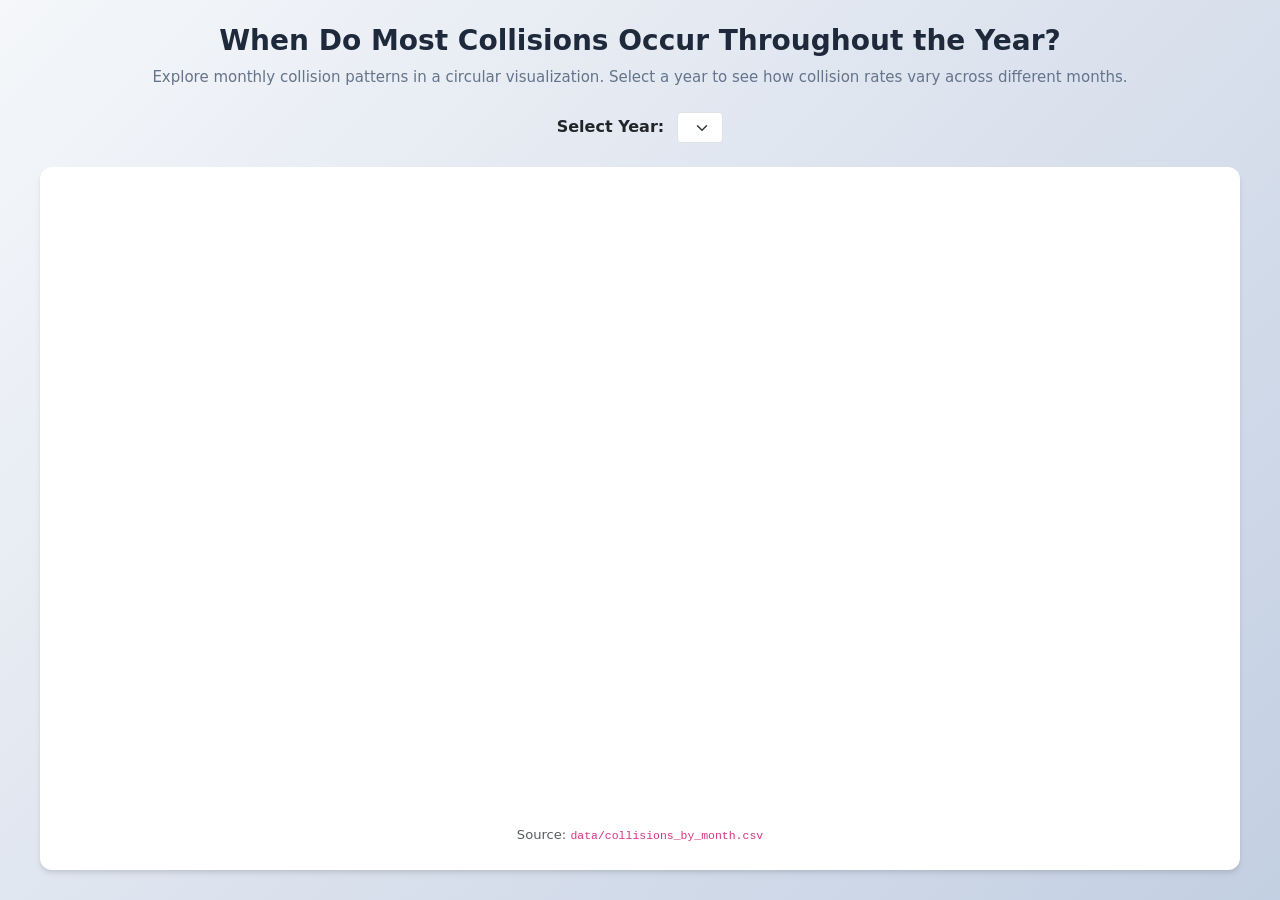
<file: z_individual_visuals/circular_bar_month/circularBarChart_index.html>
<!DOCTYPE html>
<html lang="en">

<head>
    <meta charset="UTF-8">
    <meta name="viewport" content="width=device-width, initial-scale=1.0">
    <title>Monthly Collision Circular Bar Chart</title>

    <!-- Bootstrap CSS -->
    <link href="https://cdn.jsdelivr.net/npm/bootstrap@5.3.2/dist/css/bootstrap.min.css" rel="stylesheet">
    <!-- D3.js -->
    <script src="https://d3js.org/d3.v7.min.js"></script>
    <!-- Custom CSS -->
    <link rel="stylesheet" href="css/circularBarChart.css">
</head>

<body>
    <main class="container-fluid py-4">
        <section class="circular-chart-section">
            <header class="text-center mb-4">
                <h2>When Do Most Collisions Occur Throughout the Year?</h2>
                <p>Explore monthly collision patterns in a circular visualization. Select a year to see how
                    collision rates vary across different months.</p>
            </header>

            <div class="controls text-center mb-4">
                <label for="year-selector" class="me-2 fw-bold">Select Year:</label>
                <select id="year-selector" class="form-select form-select-sm d-inline-block w-auto"></select>
            </div>

            <div class="chart-card">
                <div id="circular-bar-chart" class="d-flex justify-content-center"></div>
                <div id="circular-legend" class="d-flex justify-content-center mt-3"></div>
                <p class="text-center text-muted mt-3 mb-0">
                    <small>Source: <code>data/collisions_by_month.csv</code></small>
                </p>
            </div>
        </section>
    </main>

    <!-- Bootstrap JS -->
    <script src="https://cdn.jsdelivr.net/npm/bootstrap@5.3.2/dist/js/bootstrap.bundle.min.js"></script>
    <!-- Circular Bar Chart JS -->
    <script src="js/circularBarChart.js"></script>

    <script>
        // Load and initialize the circular bar chart
        document.addEventListener('DOMContentLoaded', function() {
            const dataPath = '../../data/collisions_by_month.csv';

            d3.text(dataPath).then(text => {
                console.log('Monthly collisions text loaded');

                const monthlyData = parseMonthlyCSVText(text);
                console.log('Parsed monthly data:', monthlyData);

                if (monthlyData && monthlyData.length > 0) {
                    window.monthlyChartData = monthlyData;

                    setTimeout(() => {
                        initializeCircularChart(monthlyData);
                    }, 100);
                } else {
                    console.error('Failed to parse monthly data');
                }
            }).catch(error => {
                console.error('Error loading monthly collisions CSV:', error);
            });
        });
    </script>
</body>

</html>
</file>
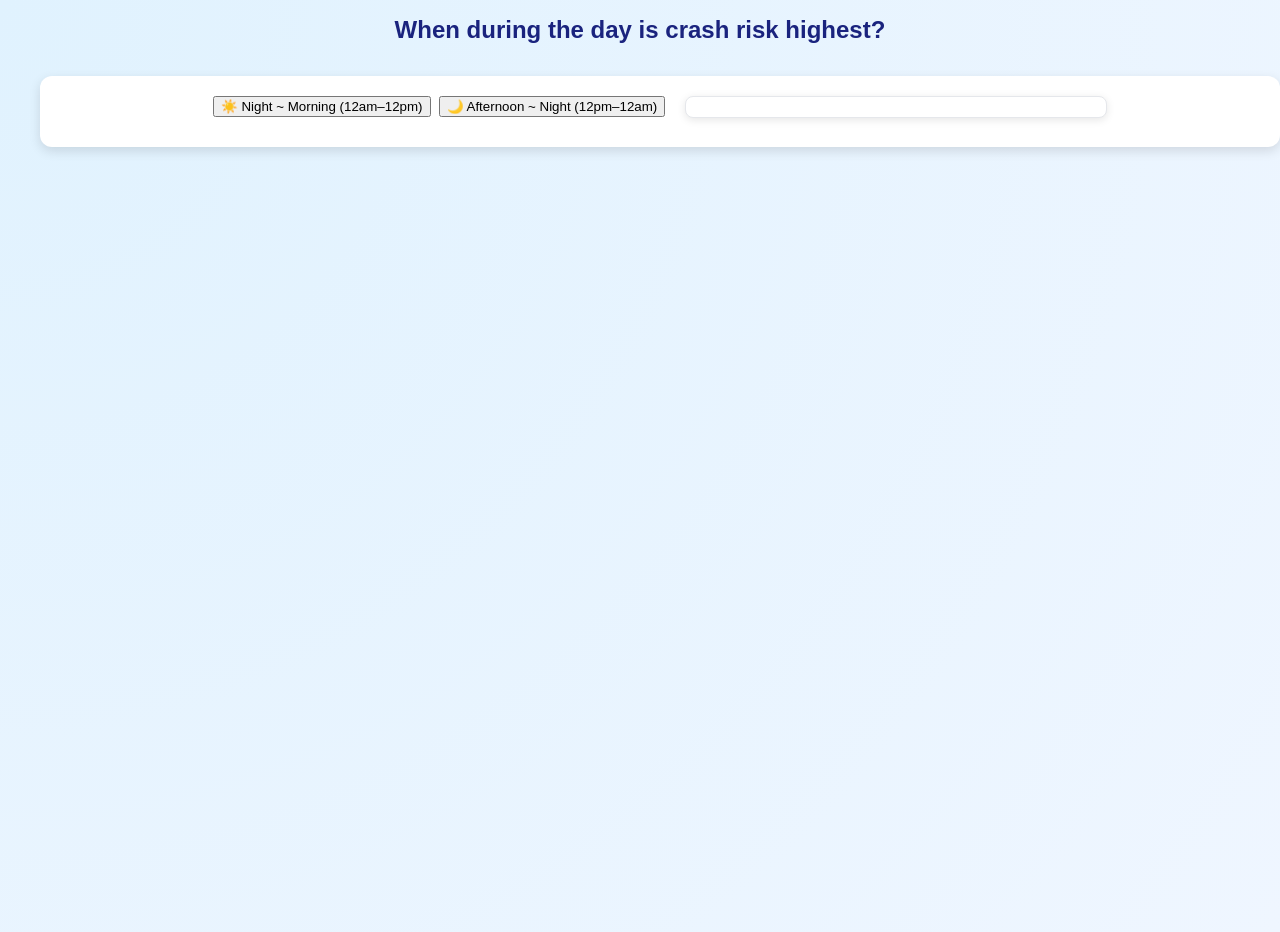
<file: z_individual_visuals/clockVis/clockVis.html>
<!DOCTYPE html>
<html lang="en">
<head>
  <meta charset="UTF-8">
  <title>Crash Risk by Time of Day</title>
  <meta name="viewport" content="width=device-width, initial-scale=1.0">

  

  <link rel="stylesheet" href="../../css/style.css">
    <link rel="stylesheet" href="../../css/comic.css">

    <link rel="stylesheet" href="css/clockVis.css"> 

  <script src="https://d3js.org/d3.v7.min.js"></script>
</head>
<body>
  <main class="clock-page">
    <section class="clock-section">
      <h1 class="clock-title">When during the day is crash risk highest?</h1>

      <div id="clock-visualization">
        <!-- Main flexbox container -->
        <div class="clock-main-container">
          <!-- Clock container (left side) -->
          <div class="clock-container">
            <!-- Button container -->
            <div class="clock-buttons">
              <button id="day-mode-btn" class="btn btn-primary">
                ☀️ Night ~ Morning (12am–12pm)
              </button>
              <button id="night-mode-btn" class="btn btn-outline-primary">
                🌙 Afternoon ~ Night (12pm–12am)
              </button>
            </div>

            <!-- Legend container -->
            <div class="clock-legend">
              <!-- Legend SVG will be inserted here -->
            </div>
          </div>

          <!-- Line chart container (right side) -->
          <div class="line-chart-container">
            <!-- Line chart SVG will be inserted here -->
          </div>
        </div>
      </div>

      <div id="risk-banner"></div>
    </section>
  </main>

  <script src="js/clockVis.js"></script>
</body>
</html>
</file>
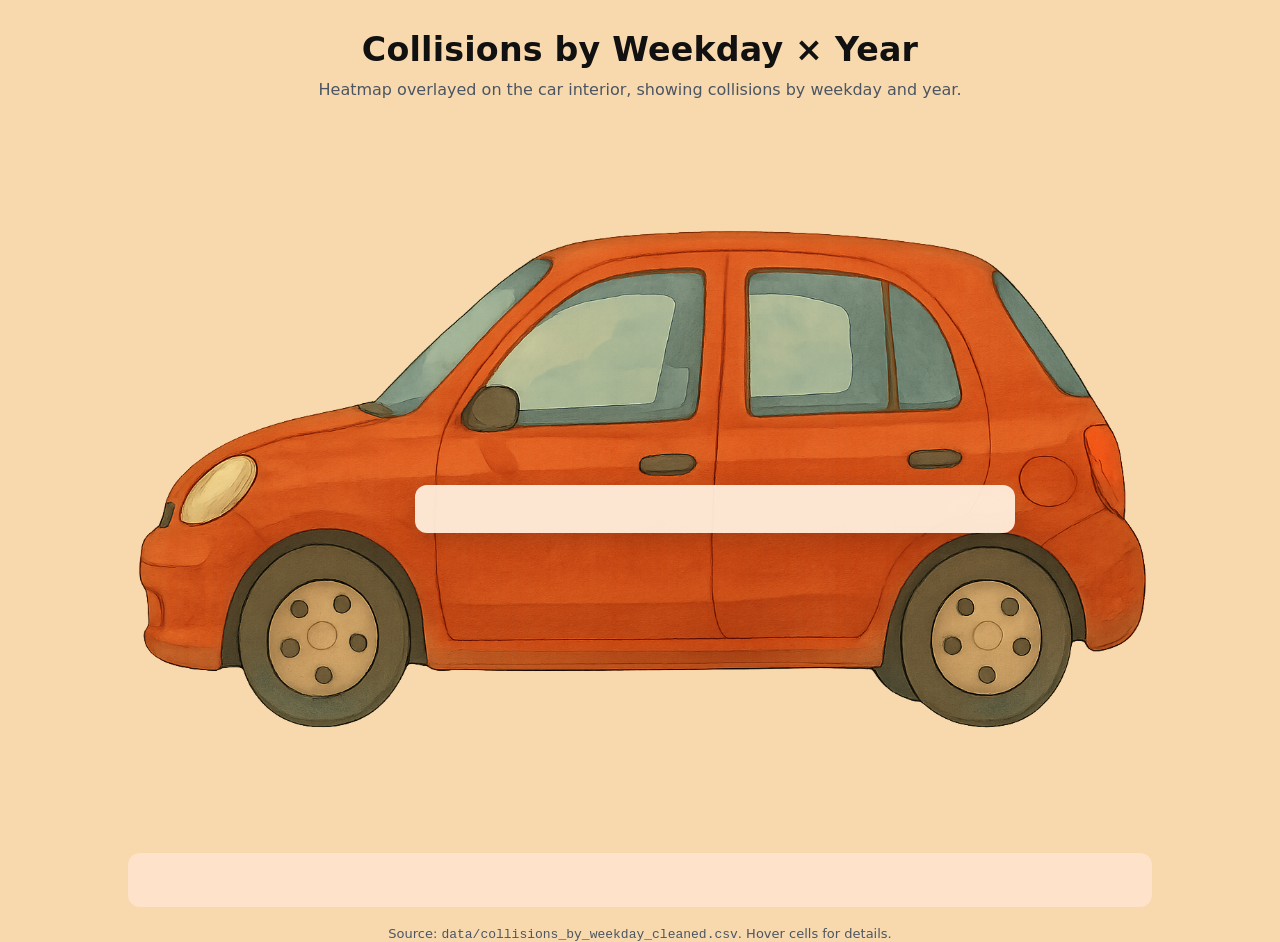
<file: z_individual_visuals/heatmap/heatmap_index.html>
<!DOCTYPE html>
<html lang="en">

<head>
  <meta charset="utf-8" />
  <meta name="viewport" content="width=device-width, initial-scale=1" />
  <title>Collisions by Weekday × Year</title>

  <link rel="stylesheet" href="css/heatmap_styles.css" />
  <script src="https://d3js.org/d3.v7.min.js"></script>
  <script src="https://d3js.org/d3-scale-chromatic.v1.min.js"></script>
</head>

<body>
  <main class="container">
    <header>
      <h1>Collisions by Weekday × Year</h1>
      <p>Heatmap overlayed on the car interior, showing collisions by weekday and year.</p>
    </header>

    <!-- Car background with floating heatmap panel -->
    <section class="car-section">
      <img src="img/car_background.png"
           alt="Car dashboard with heatmap overlay"
           class="car-fullwidth">

      <div class="heatmap-floating-panel">
        <div id="heatmap" class="chart"></div>
      </div>
    </section>

    <!-- Controls + legend below the car -->
    <section class="controls-section">
      <div id="year-range" class="year-range"></div>
      <div id="legend" class="legend"></div>
    </section>

    <footer>
      <p>
        Source: <code>data/collisions_by_weekday_cleaned.csv</code>. Hover cells for details.
      </p>
    </footer>
  </main>

  <script src="js/calendar-heatmap.js"></script>
</body>

</html>
</file>
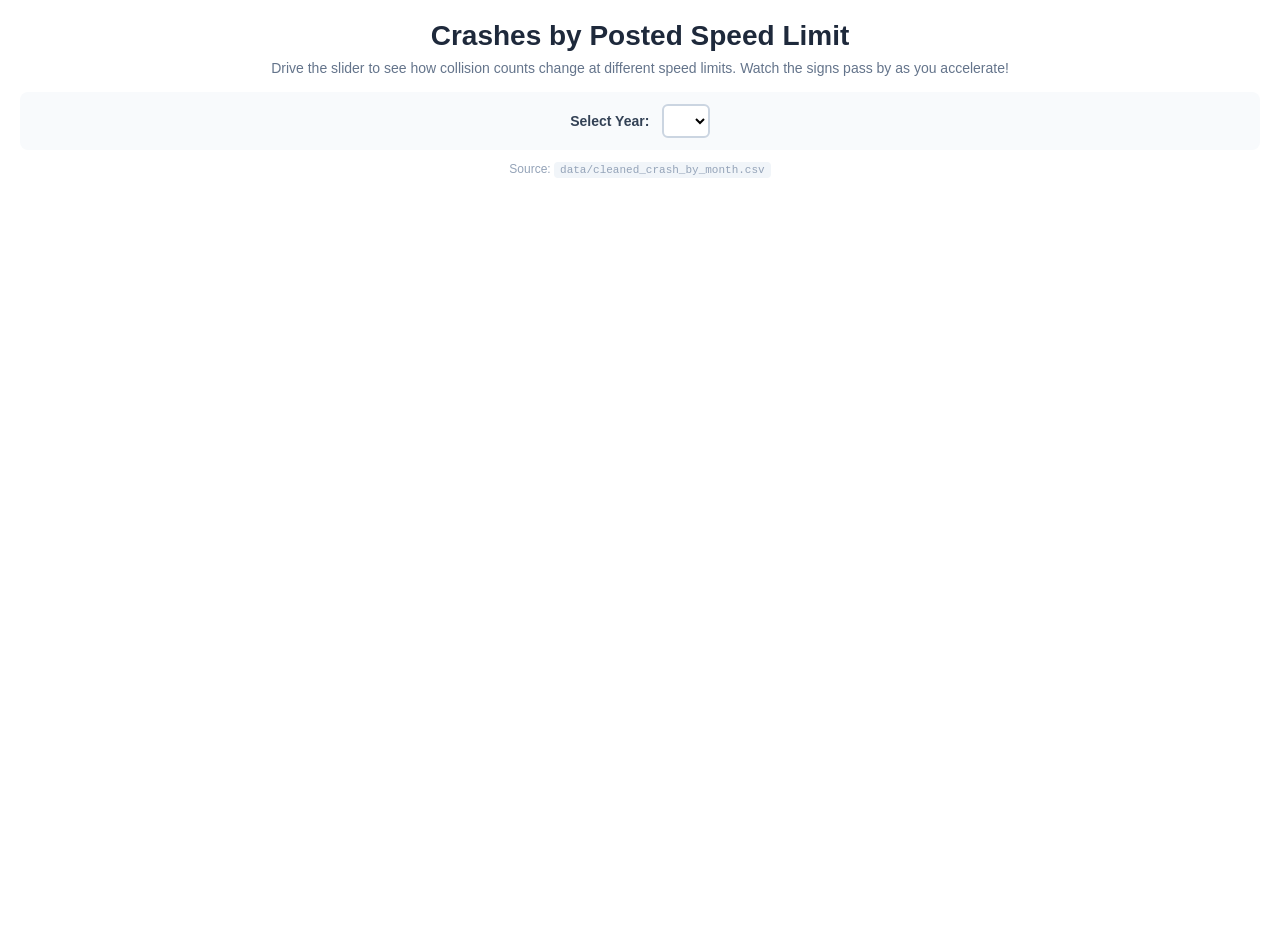
<file: z_individual_visuals/speed_limit/speedLimitVisSigns_index.html>
<!DOCTYPE html>
<html lang="en">

<head>
    <meta charset="UTF-8">
    <meta name="viewport" content="width=device-width, initial-scale=1.0">
    <title>Speed Limit Crash Visualization</title>

    <!-- D3.js -->
    <script src="https://d3js.org/d3.v7.min.js"></script>
    <script src="https://d3js.org/d3-scale-chromatic.v1.min.js"></script>
    <!-- Custom CSS -->
    <link rel="stylesheet" href="css/speedLimitVisSigns.css">
</head>

<body>
    <div class="container">
        <h1>Crashes by Posted Speed Limit</h1>
        <p class="subtitle">Drive the slider to see how collision counts change at different speed limits. Watch the signs pass by as you accelerate!</p>

        <div class="speed-controls" id="car-speed-limit-crashes-vis-nathan-controls">
            <label for="car-speed-limit-crashes-vis-nathan-year-select">Select Year:</label>
            <select id="car-speed-limit-crashes-vis-nathan-year-select"></select>
        </div>

        <div id="car-speed-limit-crashes-vis-nathan"></div>

        <p class="source-text">
            Source: <code>data/cleaned_crash_by_month.csv</code>
        </p>
    </div>

    <!-- Speed Limit Visualization JS -->
    <script src="js/speedLimitVisSigns.js"></script>

    <script>
        // Load and initialize the speed limit visualization
        document.addEventListener('DOMContentLoaded', function() {
            const dataPath = '../../data/cleaned_crash_by_month.csv';

            d3.csv(dataPath).then(rawData => {
                console.log('Data loaded successfully (speed limit):', rawData.length, 'rows');
                initializeVisualization(rawData);
            }).catch(error => {
                console.error('Error loading the CSV file for speed-limit vis:', error);
            });
        });
    </script>
</body>

</html>
</file>
<file: z_individual_visuals/circular_bar_month/css/circularBarChart.css>
/* Circular Bar Chart Visualization Styles */

body {
    margin: 0;
    padding: 0;
    background: linear-gradient(135deg, #f5f7fa 0%, #c3cfe2 100%);
    min-height: 100vh;
}

.circular-chart-section {
    max-width: 1200px;
    margin: 0 auto;
}

.circular-chart-section h2 {
    color: #1e293b;
    font-weight: 700;
    font-size: 28px;
}

.circular-chart-section p {
    color: #64748b;
    font-size: 15px;
}

.chart-card {
    background: white;
    border-radius: 12px;
    padding: 24px;
    box-shadow: 0 4px 6px -1px rgba(0, 0, 0, 0.1), 0 2px 4px -1px rgba(0, 0, 0, 0.06);
}

#circular-bar-chart {
    min-height: 600px;
}

.circular-chart-svg {
    display: block;
    margin: 0 auto;
}

/* Ensure the chart has proper spacing */
#circular-bar-chart svg {
    display: block;
}

/* Legend styling */
#circular-legend {
    margin-top: 16px;
}

/* Make sure Bootstrap utilities work properly */
.container-fluid {
    padding-left: 16px;
    padding-right: 16px;
}
</file>
<file: css/style.css>
/* ===========================
   Base Layout
   =========================== */
html,
body {
    height: 100%;
}

body {
    font-family: "Inter", "Segoe UI", sans-serif;
    background: radial-gradient(circle at top left, #f8fafc, #e2e8f0);
    color: #222;
    margin: 0;
    padding: 0;
    display: flex;
    flex-direction: column;
    min-height: 100vh;
}

.container-fluid {
    flex: 1;
}

.navbar-brand {
    font-size: 1.5rem;
    letter-spacing: 0.5px;
}

h1 {
    margin: 0 0 12px 0;
    font-weight: 700;
    color: #1a237e;
    text-align: center;
}

.panel-caption {
    text-align: center;
    font-size: 1.1rem;
    font-weight: 600;
    color: #444;
    margin: 1rem 0 0.5rem 0;
    padding: 0 1rem;
    font-family: "Inter", sans-serif;
}

.inner-circle {
    fill: #e9ecef;
}

/* ===========================
   Controls (speed-limit vis)
   =========================== */
#car-speed-limit-crashes-vis-nathan-controls {
    margin-top: 16px;
    margin-bottom: 16px;
    display: flex;
    align-items: center;
    gap: 12px;
    font-size: 16px;
    padding: 12px 16px;
    background: linear-gradient(135deg, #f1f5f9 0%, #e2e8f0 100%);
    border-radius: 12px;
    border: 1px solid #cbd5e1;
}

#car-speed-limit-crashes-vis-nathan-controls label {
    font-weight: 700;
    color: #1e293b;
}

#car-speed-limit-crashes-vis-nathan-year-select {
    padding: 8px 16px;
    border-radius: 8px;
    border: 2px solid #3b82f6;
    background: #fff;
    font-size: 15px;
    font-weight: 600;
    color: #1e293b;
    cursor: pointer;
    transition: all 0.2s ease;
}

#car-speed-limit-crashes-vis-nathan-year-select:hover {
    border-color: #2563eb;
    box-shadow: 0 4px 12px rgba(59, 130, 246, 0.2);
}

#car-speed-limit-crashes-vis-nathan-year-select:focus {
    outline: none;
    border-color: #1d4ed8;
    box-shadow: 0 0 0 3px rgba(59, 130, 246, 0.3);
}

/* ===========================
   Visualization Container (default card)
   =========================== */
#car-speed-limit-crashes-vis-nathan {
    background: linear-gradient(180deg, #ffffff 0%, #f8fafc 100%);
    border-radius: 16px;
    box-shadow: 0 8px 32px rgba(0, 0, 0, 0.12), 0 2px 8px rgba(0, 0, 0, 0.08);
    padding: 24px;
    margin-bottom: 50px;
    width: 100%;
    max-width: 1280px;
    border: 1px solid #e2e8f0;
}

#car-speed-limit-crashes-vis-nathan svg {
    display: block;
    margin: 0 auto;
    border-radius: 12px;
}

/* Speed control slider styling */
#speed-control-slider {
    -webkit-appearance: none;
    appearance: none;
    height: 10px;
    border-radius: 5px;
    outline: none;
}

#speed-control-slider::-webkit-slider-thumb {
    -webkit-appearance: none;
    appearance: none;
    width: 24px;
    height: 24px;
    border-radius: 50%;
    background: #fff;
    border: 3px solid #3b82f6;
    cursor: pointer;
    box-shadow: 0 2px 8px rgba(0, 0, 0, 0.2);
    transition: all 0.2s ease;
}

#speed-control-slider::-webkit-slider-thumb:hover {
    transform: scale(1.15);
    box-shadow: 0 4px 12px rgba(59, 130, 246, 0.4);
}

#speed-control-slider::-moz-range-thumb {
    width: 24px;
    height: 24px;
    border-radius: 50%;
    background: #fff;
    border: 3px solid #3b82f6;
    cursor: pointer;
    box-shadow: 0 2px 8px rgba(0, 0, 0, 0.2);
}

/* ===========================
   Visualization Elements
   =========================== */
.road {
    fill: #444;
}

.sign-circle {
    stroke: #d62828;
    stroke-width: 3px;
    fill: #fff;
}

.sign-text {
    font-weight: 900;
    fill: #111;
    font-family: 'Inter', 'Segoe UI', sans-serif;
}

.x-label {
    font-size: 13px;
    fill: #333;
}

.car {
    fill: #dc2626;
}

/* Y-axis styling */
.y-axis .tick line {
    stroke: #e5e7eb;
    stroke-dasharray: 4 4;
}

.y-axis .domain {
    stroke: #9ca3af;
}

.y-axis text {
    font-size: 12px;
    fill: #4b5563;
    font-weight: 500;
}

.y-axis-label {
    font-family: 'Inter', 'Segoe UI', sans-serif;
}

/* ===========================
   Calendar Heatmap (default)
   =========================== */
.heatmap-section {
    padding: 0 16px 32px 16px;
    max-width: 960px;
    margin: 0 auto;
}

.heatmap-header h2 {
    margin: 0 0 6px 0;
    font-weight: 700;
    font-size: clamp(22px, 2.6vw, 34px);
    letter-spacing: 0.2px;
    color: #111;
}

.heatmap-header p {
    margin: 0 18px 18px 18px;
    color: #4b5563;
    font-size: 0.95rem;
}

.heatmap-card {
    background: #ffffff;
    border: 1px solid #e5e7eb;
    border-radius: 16px;
    padding: 16px 16px 24px 16px;
    box-shadow: 0 8px 24px rgba(0, 0, 0, 0.06);
    width: 100%;
    margin: 0 auto;
}

.heatmap-chart {
    width: 100%;
    display: flex;
    justify-content: center;
}

.heatmap-section .axis text {
    fill: #4b5563;
    font-size: 12px;
}

.heatmap-section .axis line,
.heatmap-section .axis path {
    stroke: #e5e7eb;
}

.heatmap-section .cell {
    stroke: #ffffff;
    stroke-width: 1;
    shape-rendering: crispEdges;
}

.heatmap-section .cell:hover {
    stroke: #111111;
    stroke-width: 1.25;
}

.heatmap-legend {
    margin-top: 14px;
    width: 100%;
}

.heatmap-legend .title {
    font-size: 11px;
    margin-bottom: 6px;
    color: #4b5563;
    text-align: center;
}

.heatmap-legend .axis text {
    font-size: 10px;
}

.heatmap-legend svg {
    width: 100%;
    display: block;
}

.heatmap-year-range {
    width: 100%;
    margin: 0;
}

.heatmap-section .timeline-container {
    display: flex;
    flex-direction: column;
    gap: 0;
    align-items: stretch;
}

.heatmap-section .year-range-header {
    display: flex;
    justify-content: space-between;
    align-items: center;
    gap: 12px;
    flex-wrap: wrap;
    margin-bottom: 8px;
}

.heatmap-section .range-label-text {
    margin-bottom: 0;
    font-size: 13px;
    font-weight: 600;
    color: #9a3412;
    text-align: left;
}

.heatmap-section .year-range-controls {
    display: flex;
    gap: 8px;
    justify-content: flex-end;
    flex-wrap: wrap;
}

.heatmap-section .year-range-controls button {
    background: #fff7ed;
    border: 1px solid #fb923c;
    color: #9a3412;
    font-weight: 600;
    font-size: 12px;
    padding: 6px 12px;
    border-radius: 999px;
    cursor: pointer;
    transition: background 120ms ease, box-shadow 120ms ease;
}

.heatmap-section .year-range-controls button:hover {
    background: #fdba74;
    box-shadow: 0 4px 10px rgba(249, 115, 22, 0.18);
}

.heatmap-section .year-range-controls button:active {
    background: #f97316;
    color: #ffffff;
}

.heatmap-section .year-range-svg {
    width: 100%;
    min-width: 100%;
    display: block;
}

.heatmap-section .car-wrapper {
    display: flex;
    justify-content: center;
    margin: 0 auto 12px auto;
    width: 100%;
}

.heatmap-section .car-svg {
    width: 100%;
    height: auto;
    max-width: 1000px;
}

#cabin-layer .car-cabin {
    fill: #ffffff;
    stroke: none;
}

#car-outline-layer .car-body-outline {
    fill: none;
    stroke: #1f2937;
    stroke-width: 9;
    stroke-linecap: round;
    stroke-linejoin: round;
}

#labels-layer text {
    font-family: "Inter", system-ui, sans-serif;
    font-weight: 500;
    font-size: 11px;
    fill: #1a1a1a;
    letter-spacing: 0.03em;
    paint-order: stroke;
    stroke: rgba(255, 255, 255, 0.82);
    stroke-width: 3px;
    stroke-linejoin: round;
}

#labels-layer .weekday-label {
    text-transform: uppercase;
}

#labels-layer .year-label {
    text-anchor: end;
}

.heatmap-section .grid-line {
    stroke: rgba(148, 163, 184, 0.55);
    stroke-width: 0.9;
    shape-rendering: crispEdges;
    pointer-events: none;
}

.heatmap-section .brush .selection {
    fill: rgba(249, 115, 22, 0.22);
    stroke: #f97316;
    stroke-width: 2;
    shape-rendering: geometricPrecision;
}

.heatmap-section .brush .handle {
    fill: #f97316;
    opacity: 0.92;
}

.heatmap-source {
    margin-top: 18px;
    color: #4b5563;
    font-size: 13px;
}

/* global tooltip from clock/heatmap */
.tooltip {
    position: fixed;
    pointer-events: none;
    background: rgba(255, 255, 255, 0.96);
    color: #111111;
    border: 1px solid #d1d5db;
    padding: 8px 10px;
    border-radius: 10px;
    font-size: 12px;
    box-shadow: 0 8px 24px rgba(0, 0, 0, 0.08);
    transform: translate(-50%, calc(-100% - 12px));
    z-index: 9999;
    opacity: 0;
    transition: opacity 120ms ease, transform 120ms ease;
}

.tooltip.visible {
    opacity: 1;
    transform: translate(-50%, calc(-100% - 8px));
}

/* 
   Circular Bar Chart
*/
.circular-chart-section {
    padding: 32px 16px;
    max-width: 960px;
    margin: 0 auto;
}

.circular-chart-section h2 {
    font-weight: 700;
    font-size: clamp(22px, 2.6vw, 34px);
    letter-spacing: 0.2px;
    color: #111;
    margin-bottom: 12px;
}

.circular-chart-section p {
    color: #4b5563;
    font-size: 0.95rem;
    margin-bottom: 0;
}

.circular-chart-section .controls {
    padding: 16px;
}

.circular-chart-section .controls label {
    color: #333;
    font-size: 15px;
}

#year-selector {
    padding: 8px 16px;
    border-radius: 6px;
    border: 1px solid #d1d5db;
    background: #fff;
    font-size: 14px;
    cursor: pointer;
    transition: border-color 0.2s ease;
}

#year-selector:hover {
    border-color: #9ca3af;
}

#year-selector:focus {
    outline: none;
    border-color: #6366f1;
    box-shadow: 0 0 0 3px rgba(99, 102, 241, 0.1);
}

#circular-bar-chart {
    min-height: 800px;
    background: transparent;
    border-radius: 12px;
    overflow: visible;
}

#circular-legend {
    padding: 16px;
}

.circular-chart-section .chart-card {
    background: #ffffff;
    border: 1px solid #e5e7eb;
    border-radius: 16px;
    padding: 24px 16px;
    box-shadow: 0 8px 24px rgba(0, 0, 0, 0.06);
    overflow: visible;
}


.month-bar {
    transition: all 0.2s ease;
}

.month-bar:hover {
    cursor: pointer;
}


.month-label {
    user-select: none;
    pointer-events: none;
}


.center-label {
    user-select: none;
    pointer-events: none;
}

/* ===========================
   Webtoon panels
   =========================== */

.webtoon {
    max-width: 1100px;
    margin: 0 auto 3rem;
    padding: 1.5rem 1rem 3rem;
}

.panel {
    position: relative;
    margin: 2rem auto;
    background: #fdfcf7;
    border-radius: 18px;
    box-shadow: 0 14px 40px rgba(0, 0, 0, 0.12);
    overflow: hidden;
}

.panel-image {
    width: 100%;
    display: block;
}

/* Chart panels (small in-panel + zoom) */
.chart-panel {
    position: absolute;
    cursor: pointer;
}

.chart-panel .chart-mini,
.chart-panel .chart-mini-sub,
.chart-panel #car-speed-limit-crashes-vis-nathan {
    background: transparent;
}

/* wrapper for zoom card content */
.chart-content {
    width: 100%;
}

/* Small close button that only shows in zoomed mode */
.chart-close {
    position: absolute;
    top: 12px;
    right: 16px;
    border: none;
    background: rgba(15, 23, 42, 0.8);
    color: #fff;
    font-size: 20px;
    width: 32px;
    height: 32px;
    border-radius: 999px;
    line-height: 24px;
    text-align: center;
    cursor: pointer;
    opacity: 0;
    pointer-events: none;
    transition: opacity 0.15s ease;
}

/* Zoom overlay behaviour */
.chart-panel[data-zoomable]::after {
    content: "Click to zoom";
    position: absolute;
    bottom: 6px;
    right: 10px;
    padding: 3px 8px;
    font-size: 11px;
    border-radius: 999px;
    background: rgba(0, 0, 0, 0.6);
    color: #fff;
}

.chart-panel.is-zoomed {
    position: fixed !important;
    top: 0;
    left: 0;
    right: 0;
    bottom: 0;
    width: 100vw !important;
    height: 100vh !important;
    margin: 0;
    background: rgba(15, 23, 42, 0.92);
    z-index: 2000;
    display: flex;
    flex-direction: column;
    align-items: center;
    justify-content: center;
}

.chart-panel.is-zoomed::after {
    content: "";
}

.chart-panel.is-zoomed .chart-close {
    opacity: 1;
    pointer-events: auto;
}

/* white card for zoomed content */
.chart-panel.is-zoomed .chart-content {
    max-width: 1100px;
    width: min(100%, 1100px);
    max-height: 90vh;
    overflow: auto;
    background: #ffffff;
    border-radius: 16px;
    padding: 16px;
}

/* prevent body scroll while zoomed */
body.no-scroll {
    overflow: hidden;
}

/* ---------------------------
   Panel-specific chart placement
   --------------------------- */

/* Panel 2 – phone heatmap (landscape) */
.panel-2 .chart-panel--heatmap {
    left: 32%;
    bottom: 14%;
    width: 40%;
    transform: translateX(-50%);
}

/* flatten padding in phone mode */
.panel-2 .chart-panel--heatmap .heatmap-section {
    padding: 0;
    margin: 0;
    max-width: none;
}
.panel-2 .chart-panel--heatmap .heatmap-card {
    background: transparent;
    border: none;
    box-shadow: none;
    padding: 0;
}

/* scale the car heatmap into the phone */
.panel-2 .chart-panel--heatmap .car-svg {
    transform:translate(-17%, -70%)  scale(0.65);
    transform-origin: 50% 50%;
}

/* hide long UI in mini mode */
.panel-2 .chart-panel--heatmap .heatmap-header,
.panel-2 .chart-panel--heatmap .heatmap-year-range,
.panel-2 .chart-panel--heatmap .heatmap-legend,
.panel-2 .chart-panel--heatmap .heatmap-source {
    display: none;
}

/* when zoomed, full size + show header/controls/legend */
.panel-2 .chart-panel--heatmap.is-zoomed .car-svg {
    transform: scale(1);
}


.panel-2 .chart-panel--heatmap.is-zoomed .heatmap-header,
.panel-2 .chart-panel--heatmap.is-zoomed .heatmap-year-range,
.panel-2 .chart-panel--heatmap.is-zoomed .heatmap-legend,
.panel-2 .chart-panel--heatmap.is-zoomed .heatmap-source {
    display: block;
}


/* Panel 6 – speed-limit sign */
.panel-6 .chart-panel--speed {
    left: 47%;
    top: 42%;
    width: 50%;
    transform: translate(-50%, -50%);
}

/* flatten default card styling inside sign */
.panel-6 #car-speed-limit-crashes-vis-nathan {
    background: transparent;
    box-shadow: none;
    border-radius: 0;
    border: none;
    padding: 0;
    margin: 0;
    width: 100%;
}

/* shrink whole SVG into the board */
.panel-6 .chart-panel--speed svg {
    transform: translate(-23%, 10%) scale(0.20);
    transform-origin: center;
}

/* zoomed: SVG full size */
.panel-6 .chart-panel--speed.is-zoomed svg {
    transform: scale(1);
}

/* zoomed: restore card styling */
.panel-6 .chart-panel--speed.is-zoomed #car-speed-limit-crashes-vis-nathan {
    background: linear-gradient(180deg, #ffffff 0%, #f8fafc 100%);
    border-radius: 16px;
    box-shadow: 0 8px 32px rgba(0, 0, 0, 0.12);
    padding: 24px;
    border: 1px solid #e2e8f0;
}

/* compact controls on the sign */
.panel-6 .speed-controls {
    margin-bottom: 4px;
    font-size: 12px;
}

.panel-6 .speed-controls select {
    font-size: 12px;
    padding: 2px 6px;
}

/* Panel 6 – hide year dropdown when inside the roadside sign */
.panel-6 .chart-panel--speed #car-speed-limit-crashes-vis-nathan-controls {
    display: none !important;
}

.panel-6 .chart-panel--speed.is-zoomed #car-speed-limit-crashes-vis-nathan-controls {
    display: flex !important;
}

/* Panel 6 – hide title on roadside sign, show only on zoom */
.panel-6 .chart-panel--speed .chart-title {
    display: none;
}

.panel-6 .chart-panel--speed.is-zoomed .chart-title {
    display: block;
    font-size: 1.5rem;
    color: #1e293b;
    margin-bottom: 16px;
}

/* Panel 6 – hide speed display and slider when inside the roadside sign */
.panel-6 .chart-panel--speed #speed-display-group,
.panel-6 .chart-panel--speed #crash-display-group {
    visibility: hidden !important;
}

.panel-6 .chart-panel--speed #speed-control-container {
    display: none !important;
}

.panel-6 .chart-panel--speed.is-zoomed #speed-display-group,
.panel-6 .chart-panel--speed.is-zoomed #crash-display-group {
    visibility: visible !important;
}

.panel-6 .chart-panel--speed.is-zoomed #speed-control-container {
    display: block !important;
}


/* Panel 7 – GPS/dashboard square */
.panel-7 .chart-panel--roadtype {
    left: 50%;
    bottom: 12%;
    width: 36%;
    transform: translateX(-50%);
}

/* Panel 10 – calendar */
.panel-10 .chart-panel--month {
    right: 8%;
    top: 42%;
    width: 36%;
    height: 48%;
    transform: translateY(-50%);
    display: flex;
    align-items: center;
    justify-content: center;
    overflow: visible;
}


.panel-10 .chart-panel--month .circular-chart-section {
    padding: 0;
    margin: 0;
    max-width: none;
}

.panel-10 .chart-panel--month .chart-card {
    background: transparent;
    border: none;
    box-shadow: none;
    padding: 0;
    overflow: visible;
    display: flex;
    justify-content: center;
    align-items: center;
}


.panel-10 .chart-panel--month #circular-bar-chart {
    transform: translate(-2.5%, 0%) scale(0.20);
    transform-origin: center center;
    min-height: unset;
    background: transparent;
    display: flex;
    justify-content: center;
    align-items: center;
}

.panel-10 .chart-panel--month #circular-bar-chart svg {
    max-width: 100%;
    height: auto;
}


.panel-10 .chart-panel--month header,
.panel-10 .chart-panel--month .controls,
.panel-10 .chart-panel--month #circular-legend,
.panel-10 .chart-panel--month .chart-card p {
    display: none !important;
    visibility: hidden;
    height: 0;
    overflow: hidden;
}


.panel-10 .chart-panel--month.is-zoomed #circular-bar-chart {
    transform: none;
    display: block;
    min-height: auto;
}

.panel-10 .chart-panel--month.is-zoomed #circular-bar-chart svg {
    max-width: 800px;
    width: 100%;
    height: auto;
}

.panel-10 .chart-panel--month.is-zoomed .circular-chart-section {
    padding: 32px 16px;
    overflow: visible;
}

.panel-10 .chart-panel--month.is-zoomed .chart-card {
    background: #ffffff;
    border: 1px solid #e5e7eb;
    box-shadow: 0 8px 24px rgba(0, 0, 0, 0.06);
    padding: 24px 16px;
    overflow: visible;
    display: block;
}

.panel-10 .chart-panel--month.is-zoomed header,
.panel-10 .chart-panel--month.is-zoomed .controls,
.panel-10 .chart-panel--month.is-zoomed #circular-legend,
.panel-10 .chart-panel--month.is-zoomed .chart-card p {
    display: block !important;
    visibility: visible !important;
    height: auto !important;
    overflow: visible !important;
}

.chart-title {
    text-align: center;
    font-size: 1.25rem;
    font-weight: 700;
    margin: 0 0 0.75rem 0;
    color: #111827;
}

/* Force zoomed panels to truly fill the screen (override panel-specific positioning) */
.chart-panel.is-zoomed {
    position: fixed !important;
    top: 0 !important;
    left: 0 !important;
    right: 0 !important;
    bottom: 0 !important;
    width: 100vw !important;
    height: 100vh !important;
    margin: 0 !important;
    transform: none !important;
}

/* ===========================
   Roadtype Visualization Styles
   =========================== */
.roadtype-section {
    padding: 20px;
    max-width: 1400px;
    margin: 0 auto;
}

.roadtype-header h2 {
    color: #2c3e50;
    margin-bottom: 10px;
    font-size: 28px;
}

.roadtype-header p {
    color: #7f8c8d;
    margin-bottom: 30px;
    font-size: 16px;
}

.roadtype-content {
    display: flex;
    gap: 30px;
    align-items: flex-start;
    margin-top: 30px;
}

.roadtype-chart-panel {
    flex: 1;
    display: flex;
    flex-direction: column;
    align-items: center;
    position: relative;
}

.roadtype-chart {
    display: flex;
    justify-content: center;
    margin-bottom: 30px;
}

.roadtype-controls {
    flex: 0 0 380px;
    padding: 20px;
    background: #f8f9fa;
    border-radius: 10px;
}

.roadtype-slider-container {
    margin-bottom: 15px;
}

.roadtype-slider-label {
    display: flex;
    justify-content: space-between;
    margin-bottom: 15px;
    font-weight: 600;
    color: #2c3e50;
    font-size: 14px;
}

.roadtype-year-range {
    width: 100%;
}

.roadtype-year-range .axis {
    font-size: 12px;
}

.roadtype-year-range .axis path,
.roadtype-year-range .axis line {
    stroke: #bdc3c7;
}

.roadtype-year-range .axis text {
    fill: #7f8c8d;
}

.roadtype-year-range .brush .selection {
    fill: #82c882;
    fill-opacity: 0.4;
    stroke: #6fb36f;
    stroke-width: 2;
}

.roadtype-year-range .brush .handle {
    fill: #82c882;
    stroke: #6fb36f;
    stroke-width: 2;
}

.roadtype-chart .bar {
    transition: opacity 0.3s;
}

.roadtype-chart .bar:hover {
    opacity: 0.7;
}

.roadtype-chart .label {
    font-size: 11px;
    fill: #2c3e50;
    font-weight: 600;
    pointer-events: none;
}

.roadtype-tooltip {
    position: fixed;
    background: rgba(44, 62, 80, 0.95);
    color: white;
    padding: 12px 16px;
    border-radius: 8px;
    font-size: 13px;
    pointer-events: none;
    opacity: 0;
    transition: opacity 0.3s;
    z-index: 10000;
}

.roadtype-chart .center-text {
    font-size: 16px;
    fill: #7f8c8d;
    text-anchor: middle;
    font-weight: 600;
}

.roadtype-legend {
    display: flex;
    flex-wrap: wrap;
    justify-content: center;
    gap: 15px;
    margin-top: 20px;
    padding: 15px;
    background: white;
    border-radius: 8px;
}

.roadtype-legend .legend-item {
    display: flex;
    align-items: center;
    gap: 8px;
    font-size: 12px;
    color: #2c3e50;
    cursor: pointer;
    padding: 5px 10px;
    border-radius: 5px;
    transition: background 0.2s;
}

.roadtype-legend .legend-item:hover {
    background: #f0f0f0;
}

.roadtype-legend .legend-item.disabled {
    opacity: 0.4;
}

.roadtype-legend .legend-color {
    width: 20px;
    height: 20px;
    border-radius: 4px;
}

.roadtype-view-toggle {
    display: flex;
    gap: 10px;
    justify-content: center;
    margin-bottom: 20px;
}

.roadtype-toggle-btn {
    padding: 10px 20px;
    border: 2px solid #3498db;
    background: white;
    color: #3498db;
    border-radius: 8px;
    cursor: pointer;
    font-weight: 600;
    transition: all 0.3s;
}

.roadtype-toggle-btn:hover {
    background: #ecf5ff;
}

.roadtype-toggle-btn.active {
    background: #3498db;
    color: white;
}

.roadtype-filter-section {
    margin-bottom: 20px;
}

.roadtype-section-title {
    font-weight: 600;
    color: #2c3e50;
    margin-bottom: 10px;
    font-size: 14px;
}

@media (max-width: 1100px) {
    .roadtype-content {
        flex-direction: column;
    }

    .roadtype-controls {
        width: 100%;
        flex: unset;
    }
}

/* Panel 7 – GPS/dashboard square */
.panel-7 .chart-panel--roadtype {
    left: 50%;
    bottom: 14%;
    width: 34%;
    height: 32%;
    transform: translateX(-30%) translateY(15%) scale(0.6);
    display: flex;
    align-items: center;
    justify-content: center;
}

/* hide title + description in mini (un-zoomed) state */
.panel-7 .chart-panel--roadtype .roadtype-header {
    display: none;
}

/* show them only when zoomed */
.panel-7 .chart-panel--roadtype.is-zoomed .roadtype-header {
    display: block;
}

/* Panel 7 – GPS/dashboard square (mini view) */
.panel-7 .chart-panel--roadtype {
    transform: translateX(-30%) translateY(15%) scale(0.6);
    display: flex;
    align-items: center;
    justify-content: center;
}

/* hide title + controls + source in mini view */
.panel-7 .chart-panel--roadtype .roadtype-header,
.panel-7 .chart-panel--roadtype .roadtype-controls,
.panel-7 .chart-panel--roadtype .roadtype-source {
    display: none;
}

/* when zoomed, show them again */
.panel-7 .chart-panel--roadtype.is-zoomed .roadtype-header,
.panel-7 .chart-panel--roadtype.is-zoomed .roadtype-controls,
.panel-7 .chart-panel--roadtype.is-zoomed .roadtype-source {
    display: block;
}

/* controls need flex layout in zoomed card */
.panel-7 .chart-panel--roadtype.is-zoomed .roadtype-controls {
    display: block;
}



/* ===========================
   Responsive tweak
   =========================== */
@media (max-width: 768px) {
    .panel {
        margin: 1.5rem auto;
    }

    .chart-panel[data-zoomable]::after {
        font-size: 10px;
    }
}

/* ============================================
   COMIC PAGE OVERRIDES FOR CHART MODALS
   ============================================ */

/* On the comic page, keep embedded chart blocks in normal flow
   so they don't overlap captions/images (fixes panel 3 overlap). */
   body.comic-body .chart-panel {
    position: static;
    margin-top: 0.75rem;
  }
  
  /* Zoomed state is already a full-screen flex container.
     Here we just tweak the inner card to be ~90% viewport and comic-y. */
  body.comic-body .chart-panel.is-zoomed {
    align-items: center;
    justify-content: center;
  }
  
  /* Comic-style modal card: 90% of viewport, outlined like a panel */
  body.comic-body .chart-panel.is-zoomed .chart-content {
    position: relative;
    width: 90vw;
    max-width: 90vw;
    max-height: 90vh;
    overflow: auto;
  
    background: #ffffff;
    border-radius: 18px;
    border: 3px solid #000000;
    box-shadow: 0 18px 40px rgba(0, 0, 0, 0.35);
    padding: 18px 20px;
  }
  
  /* Slight doodle-outline echo, like the comic panels */
  body.comic-body .chart-panel.is-zoomed .chart-content::before {
    content: "";
    position: absolute;
    inset: 8px -8px -8px 8px;
    border-radius: 18px;
    border: 3px solid #000000;
    opacity: 0.25;
    pointer-events: none;
  }
  
  /* Make headings inside the modal feel more comic-ish,
     but don't touch body text to keep charts readable. */
  body.comic-body .chart-panel.is-zoomed .chart-title,
  body.comic-body .chart-panel.is-zoomed h2 {
    font-family: "Bangers", system-ui, -apple-system, BlinkMacSystemFont,
      "Segoe UI", sans-serif;
    letter-spacing: 0.06em;
    text-transform: uppercase;
  }

  .chart-panel {
    display: none;        /* NEVER show inside comic */
}
</file>
<file: css/comic.css>
/* css/comic.css
   Horizontal comic-strip driven by vertical scroll (no GSAP)
   - white grid background
   - panels laid out in one horizontal row
   - vertical scroll drives horizontal movement via JS
*/

/* Comic fonts */
@font-face {
    font-family: "Bangers";
    src: url("../fonts/Bangers-Regular.ttf") format("truetype");
    font-weight: 400;
    font-style: normal;
  }
  
  @font-face {
    font-family: "ShadowsIntoLight";
    src: url("../fonts/ShadowsIntoLight-Regular.ttf") format("truetype");
    font-weight: 400;
    font-style: normal;
  }
  
  /* Base page */
  html,
  body {
    margin: 0;
    padding: 0;
    min-height: 100%;
  }
  
  /* Hide vertical scrollbar but keep scrolling */
  html::-webkit-scrollbar,
  body::-webkit-scrollbar {
    width: 0;
    height: 0;
  }
  html {
    scrollbar-width: none; /* Firefox */
  }
  
  body.comic-body {
    background-color: #ffffff;
    color: #111827;
    font-family: "ShadowLight", sans-serif;
    /* light doodle/grid background */
    background-image:
      linear-gradient(to right, rgba(0, 0, 0, 0.04) 1px, transparent 1px),
      linear-gradient(to bottom, rgba(0, 0, 0, 0.04) 1px, transparent 1px);
    background-size: 40px 40px;
    background-position: -20px 0, 0 -20px;
  
    overflow-x: hidden;
  }
  
  /* HEADER / HERO */
  .comic-hero {
    min-height: 100vh;
    display: flex;
    align-items: center;
    justify-content: center;
    padding: 0 1.5rem;
    text-align: center;
    background: transparent;
  }
  
  .comic-hero-inner {
    max-width: 900px;
  }
  
  .comic-hero-title {
    margin: 0 0 1rem;
    font-family: "Bangers", system-ui;
    font-size: clamp(2.2rem, 4vw, 3.1rem);
    letter-spacing: 0.08em;
    text-transform: uppercase;
  }
  
  .comic-hero-subtitle {
    margin: 0 0 1.5rem;
    font-size: clamp(1rem, 1.1vw + 0.8rem, 1.2rem);
    line-height: 1.6;
  }
  
  .comic-hero-hint {
    margin: 0;
    font-size: 0.95rem;
    font-style: italic;
  }
  
  /* MAIN COMIC VIEWPORT (pinned horizontally) */
  .comic-main {
    position: sticky;
    top: 0;
    height: 100vh;
    overflow: hidden;
  }
  
  /* Horizontal track of panels */
  .comic-track {
    height: 100%;
    display: flex;
    flex-direction: row;
    align-items: center;
    /* gap controlled via CSS: slightly larger than panel width */
    column-gap: 70vw;
    will-change: transform;
  }
  
  /* Comic panels (aligned horizontally) */
  .comic-panel {
    position: relative;
    flex: 0 0 auto;
    width: min(60vw, 780px);
    max-height: 80vh;
  
    background: #ffffff;
    border-radius: 18px;
    padding: 1.4rem 1.6rem;
    box-shadow: 0 14px 30px rgba(0, 0, 0, 0.18);
    border: 3px solid #000000;
    box-sizing: border-box;
  
    /* lane offset set by JS (small vertical variation) */
    transform: translateY(var(--lane-offset, 0px));
  
    /* helper (if needed later) */
    scroll-snap-align: center;
  }
  
  /* Extra doodle outline */
  .comic-panel::before {
    content: "";
    position: absolute;
    inset: 6px -6px -6px 6px;
    border-radius: 18px;
    border: 3px solid #000000;
    opacity: 0.4;
    transform: rotate(-1.5deg);
    pointer-events: none;
  }
  
  /* Inside panel */
  .comic-panel-inner {
    display: flex;
    flex-direction: column;
    gap: 1rem;
  }
  
  .panel-image,
  .comic-panel-inner > img {
    max-width: 100%;
    max-height: 60vh;
    height: auto;
    display: block;
    border-radius: 12px;
    object-fit: contain;
  }
  
  /* Caption — NO BOX, large black text */
  .panel-caption,
  .panel .panel-caption {
    margin-top: 0.5rem;
    padding: 0;
    background: transparent;
    border: none;
    font-family: "Bangers", system-ui;
    font-size: clamp(1.05rem, 1.1vw + 0.8rem, 1.35rem);
    letter-spacing: 0.05em;
    text-transform: uppercase;
    text-align: center;
    line-height: 1.5;
    color: #000000;
  }
  
  /* Speech style text */
  .panel-caption .speech-text {
    font-family: "ShadowsIntoLight", system-ui;
    text-transform: none;
    font-size: 1.15rem;
  }
  
  /* Chart holders */
  .comic-panel-inner .chart-panel {
    margin-top: 0.75rem;
  }
  
  /* FIXED NAV ARROWS */
  .comic-arrow {
    position: fixed;
    top: 50%;
    transform: translateY(-50%);
    z-index: 200;
    width: 56px;
    height: 56px;
    border-radius: 50%;
    border: 3px solid #000000;
    background: #facc15;
    color: #000000;
    font-size: 1.4rem;
    font-weight: 700;
    cursor: pointer;
    display: flex;
    align-items: center;
    justify-content: center;
    box-shadow: 0 10px 24px rgba(0, 0, 0, 0.3);
    transition: transform 0.15s ease, background 0.15s ease, box-shadow 0.15s ease;
  }
  
  .comic-arrow-left {
    left: clamp(10px, 3vw, 32px);
  }
  
  .comic-arrow-right {
    right: clamp(10px, 3vw, 32px);
  }
  
  .comic-arrow:hover {
    transform: translateY(-50%) scale(1.05);
    background: #fde047;
  }
  
  .comic-arrow:active {
    transform: translateY(-50%) scale(0.96);
  }

  /* PROGRESS INDICATOR */
  .progress-indicator {
    position: fixed;
    bottom: 32px;
    left: 50%;
    transform: translateX(-50%);
    z-index: 200;
    background: rgba(255, 255, 255, 0.95);
    backdrop-filter: blur(8px);
    border: 3px solid #000;
    border-radius: 24px;
    padding: 12px 24px;
    box-shadow: 0 8px 20px rgba(0, 0, 0, 0.2);
    display: flex;
    flex-direction: column;
    align-items: center;
    gap: 8px;
    opacity: 0;
    transition: opacity 0.3s ease;
  }

  .progress-indicator.visible {
    opacity: 1;
  }

  .progress-dots {
    display: flex;
    gap: 6px;
    align-items: center;
  }

  .progress-dot {
    width: 8px;
    height: 8px;
    border-radius: 50%;
    background: #d1d5db;
    border: 2px solid #9ca3af;
    transition: all 0.3s ease;
  }

  .progress-dot.active {
    width: 12px;
    height: 12px;
    background: #facc15;
    border-color: #000;
    box-shadow: 0 0 0 3px rgba(250, 204, 21, 0.3);
  }

  .progress-text {
    font-family: "Bangers", system-ui;
    font-size: 16px;
    font-weight: 700;
    color: #000;
    letter-spacing: 0.05em;
  }

  .progress-text span {
    color: #0080ff;
  }

  /* SCROLL LENGTH (JS dynamically sets height) */
  .comic-scroll-length {
    height: 0;
  }
  
  /* RESPONSIVE */
  @media (max-width: 1024px) {
    .comic-panel {
      width: min(70vw, 720px);
      padding: 1.2rem 1.4rem;
    }
  }
  
  @media (max-width: 768px) {
    .comic-panel {
      width: 88vw;
      padding: 1rem 1.1rem;
      border-width: 2px;
    }
  
    .comic-panel::before {
      border-width: 2px;
    }
  
    .panel-caption {
      font-size: clamp(0.95rem, 0.9vw + 0.7rem, 1.2rem);
    }
  
    .comic-arrow {
      width: 48px;
      height: 48px;
      font-size: 1.2rem;
    }
  }
  
  @media (min-width: 1440px) {
    .comic-panel {
      width: 55vw;
    }
  }
  
  /* Popup overlay */
.viz-popup-overlay {
  position: fixed;
  inset: 0;
  background: rgba(0,0,0,0.65);
  display: none;
  align-items: center;
  justify-content: center;
  z-index: 9999;
}

/* Window */
.viz-popup-content {
  background: #fff;
  width: 90vw;
  height: 90vh;
  border-radius: 20px;
  border: 4px solid #000;
  box-shadow: 0 10px 50px rgba(0,0,0,0.4);
  position: relative;
  overflow: auto;
  padding: 20px;
}

/* X button */
.viz-close {
  position: absolute;
  top: 12px;
  right: 12px;
  font-size: 2rem;
  background: #fff;
  border: 3px solid #000;
  border-radius: 50%;
  width: 42px;
  height: 42px;
  cursor: pointer;
  
}

#viz-overlay {
  position: fixed;
  inset: 0;
  background: rgba(0,0,0,0.65);
  display: flex;
  align-items: center;
  justify-content: center;
  opacity: 0;
  pointer-events: none;
  transition: opacity .25s ease;
  z-index: 9999;
}

#viz-overlay.visible {
  opacity: 1;
  pointer-events: auto;
}

#viz-popup {
  background: white;
  border-radius: 18px;
  width: 80vw;
  height: 80vh;
  position: relative;
  box-shadow: 0 0 40px rgba(0,0,0,0.45);
  border: 4px solid #000;
}

#viz-iframe {
  width: 100%;
  height: 100%;
  border: none;
  border-radius: 12px;
}

#viz-close-btn {
  position: absolute;
  top: 8px;
  right: 12px;
  font-size: 28px;
  background: white;
  border: 3px solid black;
  border-radius: 50%;
  width: 40px;
  height: 40px;
  cursor: pointer;
  font-family: "Bangers", sans-serif;
  line-height: 30px;
  transition: 0.2s;
}

#viz-close-btn:hover {
  background: #ffe9e9;
}

.panel-bubble {
  position: absolute;
  top: 8px;
  right: 8px;
  background: white;
  padding: 6px 10px;
  border: 3px solid black;
  border-radius: 12px;
  font-family: "Bangers", sans-serif;
  font-size: 16px;
  pointer-events: none;
  z-index: 10;
  box-shadow: 2px 2px 0 black;
  user-select: none;
}

.comic-panel {
  position: relative;
  cursor: pointer;  /* only clickable panels will be bound */
}

/* ===========================
   Fullscreen popup visualization
   =========================== */

   .viz-popup-content {
    /* keep your existing background/border from above, but make it a flex column */
    display: flex;
    flex-direction: column;
    max-width: 100vw;
    max-height: 100vh;
    box-sizing: border-box;
    overflow: hidden; /* no scrollbars on the popup itself */
  }
  
  #viz-mount {
    flex: 1;
    min-height: 0;
    display: flex;
  }
  
  #viz-mount > .viz-popup-frame {
    flex: 1;
    width: 100%;
    height: 100%;
    border: none;
    display: block;
  }

  
  .viz-popup-content {
    width: 90vw;
    max-width: 1200px;
    height: 90vh;
    background: white;
    border-radius: 12px;
    overflow: auto;
    display: flex;
    flex-direction: column;
    position: relative;
  }
  
  .viz-popup-frame {
    width: 100%;
    height: 100%;
    border: none;
  }
  
  body.no-scroll {
    overflow: hidden;
  }
  
/* When a chart-panel is cloned into the popup, make it behave like full content */
.viz-popup-content .viz-popup-clone {
  width: 100%;
  height: 100%;
  margin: 0;
  background: transparent;
  display: flex;
  align-items: center;
  justify-content: center;
}

/* Ensure internal chart card can scroll vertically if needed */
.viz-popup-content .viz-popup-clone .chart-content {
  max-width: 1100px;
  width: 100%;
  max-height: 90vh;
  margin: 0 auto;
  overflow: auto;
}

/* Comic title banner */
.comic-hero-title {
  font-family: "Bangers";
  font-size: clamp(36px, 5vw, 64px);
  color: rgb(8, 8, 159);
  padding: 20px 40px;
  border: 4px solid #000;
  border-radius: 12px;
  background: #fff;
  display: inline-block;
  box-shadow: 6px 6px 0 #000330;
  transform: rotate(-3deg);
  margin-bottom: 100px;
}


/* Sticky-note comic bubble */
.panel-bubble {
  position: absolute;
  right: -20px;
  top: -20px;
  background: #fffa9c;
  padding: 12px 16px;
  font-size: 20px;
  font-weight: 700;
  border: 3px solid #222;
  border-radius: 12px;
  transform: rotate(-6deg);
  box-shadow: 4px 4px 0 #000;
  font-family: "ShadowsIntoLight";
  animation: bubble-pulse 2s ease-in-out infinite;
}

@keyframes bubble-pulse {
  0%, 100% {
    transform: rotate(-6deg) scale(1);
    box-shadow: 4px 4px 0 #000;
  }
  50% {
    transform: rotate(-6deg) scale(1.05);
    box-shadow: 6px 6px 0 #000;
  }
}

.panel-bubble::after {
  content: "";
  position: absolute;
  bottom: -12px;
  left: 20px;
  width: 0;
  height: 0;
  border-left: 12px solid transparent;
  border-right: 12px solid transparent;
  border-top: 14px solid #fffa9c;
  transform: rotate(10deg);
  filter: drop-shadow(2px 2px 0 #000);
}

.viz-close {
  position: absolute;
  top: 12px;
  right: 12px;
  width: 42px;
  height: 42px;

  background: #fff;
  border: 3px solid #111;
  border-radius: 50%;
  color: #000;
  font-size: 26px;
  font-weight: 900;
  cursor: pointer;
  z-index: 100000;

  /* comic-style wobble */
  box-shadow: 3px 3px 0 #111;
  transition: transform 0.15s ease;
}

.viz-close:hover {
  transform: scale(1.1) rotate(-4deg);
}


.comic-body::before {
  content: "";
  position: fixed;
  inset: 0;
  background-image: url("../img/doodles.png");
  opacity: 0.06;
  pointer-events: none;
  background-repeat: repeat;
  z-index: -1;
}
</file>
<file: z_individual_visuals/clockVis/css/clockVis.css>
/* ===========================
   Clock Visualization Styles
   =========================== */

/* Clock Visualization (default card) */
#clock-visualization {
    width: 100%;
    max-width: 1200px; /* Increased to accommodate side-by-side layout */
    margin: 2rem auto;
    background: #fff;
    border-radius: 12px;
    box-shadow: 0 4px 12px rgba(0, 0, 0, 0.12);
    padding: 20px;
}

/* Clock visualization layout */
.clock-main-container {
    display: flex;
    align-items: flex-start;
    gap: 20px;
    justify-content: center;
}

.clock-container {
    position: relative;
    flex-shrink: 0;
}

.clock-buttons {
    text-align: center;
    margin-bottom: 10px;
    display: flex;
    gap: 8px;
    justify-content: center;
}

.clock-legend {
    position: absolute;
    right: 200px;
    top: 100%;
    transform: translateY(-50%);
    width: 300px;
}

.line-chart-container {
    flex-shrink: 0;
    min-width: 400px;
    background: #fff;   
    border-radius: 8px;
    padding: 10px;
    box-shadow: 0 2px 8px rgba(0,0,0,0.1);
    border: 1px solid #e5e7eb;
}

.hour-label {
    font-family: "Inter", sans-serif;
    fill: #333;
}

.hour-label.night {
    fill: #495057;
}

.hour-tick,
.inner-hour-tick {
    stroke: #666;
}

.time-segment {
    opacity: 0.8;
    transition: opacity 0.3s;
}

.time-segment:hover {
    opacity: 1;
    cursor: pointer;
}

/* Clock viz helpers */
.time-segment.highlight {
    stroke: #222 !important;
    stroke-width: 2.5px !important;
    filter: url(#glow);
}

.hour-label.current {
    font-weight: 900;
    text-decoration: underline;
}

.outer-circle,
.inner-circle {
    transition: fill 0.3s ease;
}

.outer-circle {
    fill: #f8f9fa;
}

/* Panel 3 – clock on bathroom wall */
.panel-3 .chart-panel--clock {
    left: 102%;       /* center of round mirror */
    top: 29%;        /* center of mirror */
    width: 32%;
    transform: translate(-50%, -50%);
}

/* mini mode: remove default card styling */
.panel-3 .chart-panel--clock #clock-visualization {
    background: transparent;
    box-shadow: none;
    border-radius: 0;
    padding: 0;
    margin: 0;
}

/* mini mode: center the clock when line chart is hidden */
.panel-3 .chart-panel--clock .clock-main-container {
    justify-content: center;
}

.panel-3 .chart-panel--clock .clock-container {
    margin: 0 auto;
}

/* shrink entire SVG into mirror */
.panel-3 .chart-panel--clock svg {
    transform:translate(-30%, 12%)  scale(0.38);
    transform-origin: center;
}

/* === Fix zoomed layout just for Panel 3 (clock) === */
/* make sure the SVG itself cannot exceed the viewport AND remove mini scaling */
.panel-3 .chart-panel--clock.is-zoomed #clock-visualization svg {
    max-height: calc(100vh - 140px);
    width: 100%;
    height: auto;

    /* NEW: reset the mini transform */
    transform: none;              /* or: transform: translate(0, 0) scale(1); */
    transform-origin: center;
}

/* keep the zoomed card within the viewport height */
.panel-3 .chart-panel--clock.is-zoomed .chart-content--clock {
    max-height: calc(100vh - 80px);
}

/* make sure the SVG itself cannot exceed the viewport */
.panel-3 .chart-panel--clock.is-zoomed #clock-visualization svg {
    max-height: calc(100vh - 140px);
    width: 100%;
    height: auto;
}

/* Panel 3 – hide buttons, line chart, legend, risk banner + tooltip when inside the mirror (mini mode) */
.panel-3 .chart-panel--clock .clock-buttons,
.panel-3 .chart-panel--clock .line-chart-container,
.panel-3 .chart-panel--clock .clock-legend,
.panel-3 .chart-panel--clock #risk-banner,
.panel-3 .chart-panel--clock #tooltip {
    display: none !important;
}

.panel-3 .chart-panel--clock.is-zoomed .clock-buttons,
.panel-3 .chart-panel--clock.is-zoomed .line-chart-container,
.panel-3 .chart-panel--clock.is-zoomed .clock-legend,
.panel-3 .chart-panel--clock.is-zoomed #risk-banner {
    display: block !important;   /* show buttons, line chart, legend and risk banner when zoomed */
}

/* Panel 3 – hide title inside mirror, show only on zoom */
.panel-3 .chart-panel--clock .chart-title {
    display: none;
}

.panel-3 .chart-panel--clock.is-zoomed .chart-title {
    display: block;
}

/* nice layout for clock + risk banner in zoom card */
.chart-content--clock {
    display: flex;
    flex-direction: column;
    align-items: center;
    gap: 12px;
}

/* ===========================
   Calendar Heatmap (default)
   =========================== */
   .heatmap-section {
    padding: 0 16px 32px 16px;
    max-width: 960px;
    margin: 0 auto;
}

.heatmap-header h2 {
    margin: 0 0 6px 0;
    font-weight: 700;
    font-size: clamp(22px, 2.6vw, 34px);
    letter-spacing: 0.2px;
    color: #111;
}

.heatmap-header p {
    margin: 0 18px 18px 18px;
    color: #4b5563;
    font-size: 0.95rem;
}

.heatmap-card {
    background: #ffffff;
    border: 1px solid #e5e7eb;
    border-radius: 16px;
    padding: 16px 16px 24px 16px;
    box-shadow: 0 8px 24px rgba(0, 0, 0, 0.06);
    width: 100%;
    margin: 0 auto;
}

.heatmap-chart {
    width: 100%;
    display: flex;
    justify-content: center;
}

.heatmap-section .axis text {
    fill: #4b5563;
    font-size: 12px;
}

.heatmap-section .axis line,
.heatmap-section .axis path {
    stroke: #e5e7eb;
}

.heatmap-section .cell {
    stroke: #ffffff;
    stroke-width: 1;
    shape-rendering: crispEdges;
}

.heatmap-section .cell:hover {
    stroke: #111111;
    stroke-width: 1.25;
}

.heatmap-legend {
    margin-top: 14px;
    width: 100%;
}

.heatmap-legend .title {
    font-size: 11px;
    margin-bottom: 6px;
    color: #4b5563;
    text-align: center;
}

.heatmap-legend .axis text {
    font-size: 10px;
}

.heatmap-legend svg {
    width: 100%;
    display: block;
}

.heatmap-year-range {
    width: 100%;
    margin: 0;
}

.heatmap-section .timeline-container {
    display: flex;
    flex-direction: column;
    gap: 0;
    align-items: stretch;
}

.heatmap-section .year-range-header {
    display: flex;
    justify-content: space-between;
    align-items: center;
    gap: 12px;
    flex-wrap: wrap;
    margin-bottom: 8px;
}

.heatmap-section .range-label-text {
    margin-bottom: 0;
    font-size: 13px;
    font-weight: 600;
    color: #9a3412;
    text-align: left;
}

.heatmap-section .year-range-controls {
    display: flex;
    gap: 8px;
    justify-content: flex-end;
    flex-wrap: wrap;
}

.heatmap-section .year-range-controls button {
    background: #fff7ed;
    border: 1px solid #fb923c;
    color: #9a3412;
    font-weight: 600;
    font-size: 12px;
    padding: 6px 12px;
    border-radius: 999px;
    cursor: pointer;
    transition: background 120ms ease, box-shadow 120ms ease;
}

.heatmap-section .year-range-controls button:hover {
    background: #fdba74;
    box-shadow: 0 4px 10px rgba(249, 115, 22, 0.18);
}

.heatmap-section .year-range-controls button:active {
    background: #f97316;
    color: #ffffff;
}

.heatmap-section .year-range-svg {
    width: 100%;
    min-width: 100%;
    display: block;
}

.heatmap-section .car-wrapper {
    display: flex;
    justify-content: center;
    margin: 0 auto 12px auto;
    width: 100%;
}

.heatmap-section .car-svg {
    width: 100%;
    height: auto;
    max-width: 1000px;
}

#cabin-layer .car-cabin {
    fill: #ffffff;
    stroke: none;
}

#car-outline-layer .car-body-outline {
    fill: none;
    stroke: #1f2937;
    stroke-width: 9;
    stroke-linecap: round;
    stroke-linejoin: round;
}

#labels-layer text {
    font-family: "Inter", system-ui, sans-serif;
    font-weight: 500;
    font-size: 11px;
    fill: #1a1a1a;
    letter-spacing: 0.03em;
    paint-order: stroke;
    stroke: rgba(255, 255, 255, 0.82);
    stroke-width: 3px;
    stroke-linejoin: round;
}

#labels-layer .weekday-label {
    text-transform: uppercase;
}

#labels-layer .year-label {
    text-anchor: end;
}

.heatmap-section .grid-line {
    stroke: rgba(148, 163, 184, 0.55);
    stroke-width: 0.9;
    shape-rendering: crispEdges;
    pointer-events: none;
}

.heatmap-section .brush .selection {
    fill: rgba(249, 115, 22, 0.22);
    stroke: #f97316;
    stroke-width: 2;
    shape-rendering: geometricPrecision;
}

.heatmap-section .brush .handle {
    fill: #f97316;
    opacity: 0.92;
}

.heatmap-source {
    margin-top: 18px;
    color: #4b5563;
    font-size: 13px;
}

/* optional container tweaks inside clockVis.css */
.clock-page {
    min-height: 100vh;
    margin: 0;
    padding: 16px;
    background: radial-gradient(circle at top left, #e0f2fe, #eff6ff);
  }
  
  .clock-section {
    max-width: 1200px;
    margin: 0 auto;
  }
  
  .clock-title {
    text-align: center;
    margin-bottom: 16px;
  }
</file>
<file: z_individual_visuals/heatmap/css/heatmap_styles.css>
/* Global reset & theme */
* { box-sizing: border-box; }

:root {
  --bg: #f8d9ad;      /* warm background */
  --card: #ffffff;
  --text: #111111;
  --muted: #4b5563;   /* gray-600 */
  --grid: #e5e7eb;    /* gray-200 */
  --accent: #4338ca;  /* indigo-800 */
  --accent-weak: #a5b4fc; /* indigo-200 */
  --tooltip-bg: rgba(255,255,255,0.96);
  --tooltip-border: #d1d5db; /* gray-300 */
}

html, body { height: 100%; }

body {
  margin: 0;
  font-family: ui-sans-serif, system-ui, -apple-system, "Segoe UI", Roboto, Helvetica, Arial, sans-serif;
  background: var(--bg);
  color: var(--text);
  line-height: 1.35;
}

/* ===========================
   LAYOUT WRAPPER
=========================== */
.container {
  max-width: 1100px;
  margin: 28px auto;
  padding: 0 16px;
}

/* ===========================
   HEADER
=========================== */
header h1 {
  margin: 0 0 6px 0;
  font-weight: 700;
  font-size: clamp(22px, 2.6vw, 34px);
  letter-spacing: 0.2px;
  text-align: center;
}

header p {
  margin: 0 18px 0px 18px;
  color: var(--muted);
  text-align: center;
}

/* Base chart card wrapper (used inside floating panel) */
.chart {
  width: 100%;
  display: flex;
  justify-content: center;
}

/* Axis + cells (match original design) */
.axis text {
  fill: var(--muted);
  font-size: 12px;
}

.axis line,
.axis path {
  stroke: var(--grid);
}

.cell {
  stroke: #ffffff;
  stroke-width: 1;
  shape-rendering: crispEdges;
}

.cell:hover {
  stroke: #111111;
  stroke-width: 1.25;
}

/* Legend */
.legend {
  margin-top: 14px;
}

.legend .title {
  font-size: 12px;
  margin-bottom: 6px;
  color: var(--muted);
}

.legend .axis text { font-size: 11px; }

/* Year range (brush/slider) */
.year-range {
  width: 100%;
  margin: 0;
}

.timeline-container {
  display: flex;
  flex-direction: column;
  gap: 0;
  align-items: stretch;
}

.year-range-header {
  display: flex;
  justify-content: space-between;
  align-items: center;
  gap: 12px;
  flex-wrap: wrap;
  margin-bottom: 8px;
}

.range-label-text {
  margin-bottom: 0;
  font-size: 13px;
  font-weight: 600;
  color: #9a3412;
  text-align: left;
}

.year-range-controls {
  display: flex;
  gap: 8px;
  justify-content: flex-end;
  flex-wrap: wrap;
}

.year-range-controls button {
  background: #fff7ed;
  border: 1px solid #fb923c;
  color: #9a3412;
  font-weight: 600;
  font-size: 12px;
  padding: 6px 12px;
  border-radius: 999px;
  cursor: pointer;
  transition: background 120ms ease, box-shadow 120ms ease;
}

.year-range-controls button:hover {
  background: #fdba74;
  box-shadow: 0 4px 10px rgba(249, 115, 22, 0.18);
}

.year-range-controls button:active {
  background: #f97316;
  color: #ffffff;
}

.year-range-svg {
  width: 100%;
  min-width: 100%;
  display: block;
}

/* Car + heatmap overlay */
.car-section {
  position: relative;
  width: 100%;
  max-width: 1100px;
  margin: 24px auto 0 auto;
  overflow: hidden;
}

/* Background car image */
.car-fullwidth {
  width: 100%;
  height: auto;
  display: block;
  object-fit: cover;
}

/* Floating heatmap card over the car */
.heatmap-floating-panel {
  position: absolute;
  top: 54%;        /* tune position so heatmap lines up with dashboard region */
  left: 57%;
  transform: translate(-50%, -50%);
  padding: 24px;
  background: rgba(255, 240, 222, 0.94);
  border-radius: 12px;
  box-shadow: 0 6px 22px rgba(0, 0, 0, 0.18);
  width: min(80vw, 600px);
}

/* Controls + legend section below the car */
.controls-section {
  margin-top: 16px;
  padding: 20px;
  background: rgba(255, 227, 204, 0.92);
  border-radius: 12px;
  max-width: 80vw;
  margin-left: auto;
  margin-right: auto;
}

/* Grid lines / brush (match JS IDs/classes) */
.grid-line {
  stroke: rgba(148, 163, 184, 0.55);
  stroke-width: 0.9;
  shape-rendering: crispEdges;
  pointer-events: none;
}

.brush .selection {
  fill: rgba(249,115,22,0.22); /* orange-500 @22% */
  stroke: #f97316;             /* orange-500 */
  stroke-width: 2;
  shape-rendering: geometricPrecision;
}

.brush .handle {
  fill: #f97316;
  opacity: 0.92;
}

/* Text labels for years/weekdays (bigger in the car view) */
.axis--y text {
  font-size: 24px;
}

.axis--x text {
  font-size: 28px;
  font-weight: bold;
}

/* Footer */
footer {
  margin-top: 18px;
  color: var(--muted);
  font-size: 13px;
  text-align: center;
}

/* Tooltip */
.tooltip {
  position: fixed;
  pointer-events: none;
  background: var(--tooltip-bg);
  color: var(--text);
  border: 1px solid var(--tooltip-border);
  padding: 8px 10px;
  border-radius: 10px;
  font-size: 12px;
  box-shadow: 0 8px 24px rgba(0,0,0,0.08);
  transform: translate(-50%, calc(-100% - 12px));
  z-index: 9999;
  opacity: 0;
  transition: opacity 120ms ease, transform 120ms ease;
}

.tooltip.visible {
  opacity: 1;
  transform: translate(-50%, calc(-100% - 8px));
}
</file>
<file: z_individual_visuals/speed_limit/css/speedLimitVisSigns.css>
/* Speed Limit Visualization Styles */

body {
    margin: 0;
    padding: 0;
    font-family: -apple-system, BlinkMacSystemFont, 'Segoe UI', Roboto, Oxygen, Ubuntu, Cantarell, sans-serif;
    background: linear-gradient(135deg, #667eea 0%, #764ba2 100%);
    min-height: 100vh;
    overflow-x: hidden;
}

.container {
    max-width: 100%;
    margin: 0;
    background: white;
    min-height: 100vh;
    padding: 20px;
}

h1 {
    text-align: center;
    color: #1e293b;
    margin: 0 0 8px 0;
    font-size: 28px;
    font-weight: 800;
}

.subtitle {
    text-align: center;
    color: #64748b;
    margin: 0 0 16px 0;
    font-size: 14px;
}

.speed-controls {
    text-align: center;
    margin-bottom: 12px;
    padding: 12px;
    background: #f8fafc;
    border-radius: 8px;
}

.speed-controls label {
    font-weight: 600;
    color: #334155;
    margin-right: 8px;
    font-size: 14px;
}

.speed-controls select {
    padding: 6px 12px;
    border: 2px solid #cbd5e1;
    border-radius: 6px;
    font-size: 14px;
    font-weight: 500;
    cursor: pointer;
    background: white;
    transition: all 0.2s ease;
}

.speed-controls select:hover {
    border-color: #3b82f6;
}

.speed-controls select:focus {
    outline: none;
    border-color: #3b82f6;
    box-shadow: 0 0 0 3px rgba(59, 130, 246, 0.1);
}

#car-speed-limit-crashes-vis-nathan {
    margin-top: 0;
}

#car-speed-limit-crashes-vis-nathan svg {
    display: block;
    margin: 0 auto;
}

.source-text {
    text-align: center;
    color: #94a3b8;
    font-size: 12px;
    margin-top: 12px;
    margin-bottom: 0;
}

.source-text code {
    background: #f1f5f9;
    padding: 2px 6px;
    border-radius: 4px;
    font-size: 11px;
}
</file>
